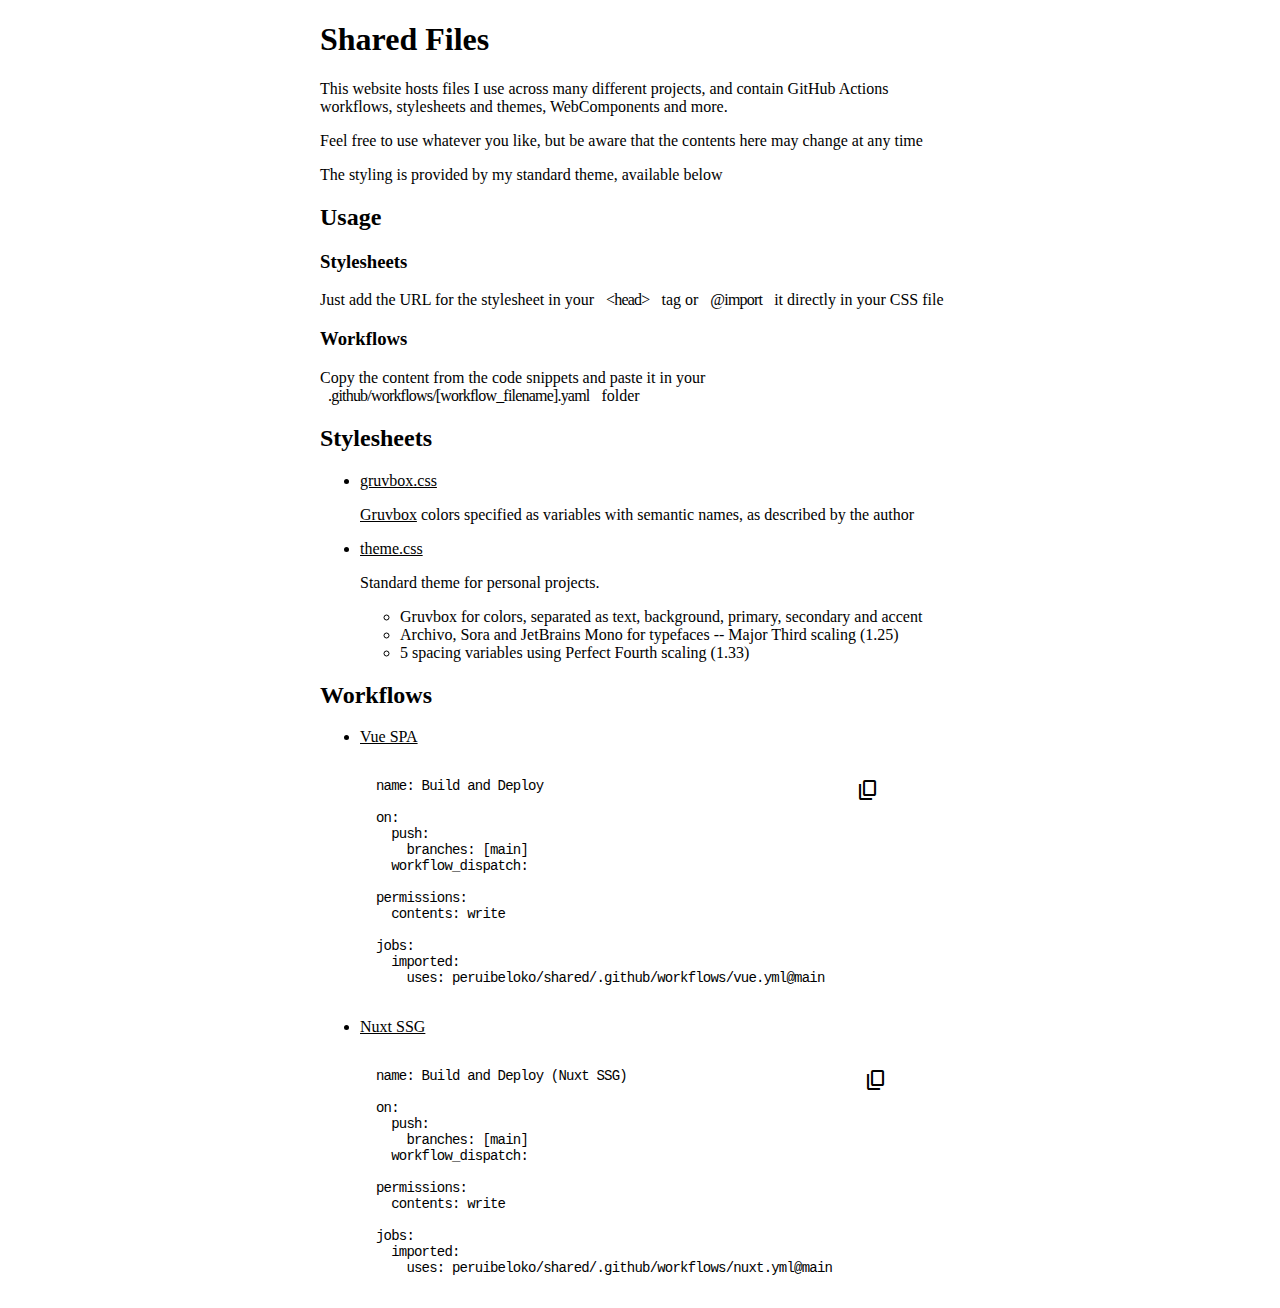
<file: index.html>
<!DOCTYPE html>
<html lang="en">
  <head>
    <meta charset="UTF-8" />
    <meta name="viewport" content="width=device-width, initial-scale=1.0" />
    <link rel="shortcut icon" href="https://raw.githubusercontent.com/vscode-icons/vscode-icons/master/icons/folder_type_shared.svg" type="image/x-icon">
    <link href="https://fonts.googleapis.com/css2?family=Material+Symbols+Outlined" rel="stylesheet" />
    <link rel="stylesheet" href="./index.css" />
    <script src="./components/CodeSnippet/CodeSnippet.js" defer type="module"></script>
    <title>Shared</title>
  </head>
  <body>
    <h1>Shared Files</h1>
    <p>This website hosts files I use across many different projects, and contain GitHub Actions workflows, stylesheets and themes, WebComponents and more.</p>
    <p>Feel free to use whatever you like, but be aware that the contents here may change at any time</p>
    <p>The styling is provided by my standard theme, available below</p>
    <section>
      <h2>Usage</h2>
      <section>
        <h3>Stylesheets</h3>
        <p>Just add the URL for the stylesheet in your <code>&lt;head&gt;</code> tag or <code>@import</code> it directly in your CSS file</p>
      </section>
      <section>
        <h3>Workflows</h3>
        <p>Copy the content from the code snippets and paste it in your <code>.github/workflows/[workflow_filename].yaml</code> folder</p>
      </section>
    </section>
    <section>
      <h2>Stylesheets</h2>
      <ul>
        <li>
          <a href="./styles/gruvbox.css" target="_blank">gruvbox.css</a>
          <p>
            <a href="https://github.com/morhetz/gruvbox" target="_blank">Gruvbox</a> colors specified as variables with semantic names,
            as described by the author
          </p>
        </li>
        <li>
          <a href="./styles/theme.css" target="_blank">theme.css</a>
          <p>
            Standard theme for personal projects.
            <ul>
              <li>Gruvbox for colors, separated as text, background, primary, secondary and accent</li>
              <li>Archivo, Sora and JetBrains Mono for typefaces -- Major Third scaling (1.25)</li>
              <li>5 spacing variables using Perfect Fourth scaling (1.33)</li>
            </ul>
          </p>
        </li>
      </ul>
    </section>
    <section>
      <h2>Workflows</h2>
      <ul>
        <li>
          <a href="./.github/workflows/vue.yml" target="_blank">Vue SPA</a>
          <code-snippet src="./usage/vue.yml" lang="yaml" />
        </li>
        <li>
          <a href="./.github/workflows/nuxt.yml" target="_blank">Nuxt SSG</a>
          <code-snippet src="./usage/nuxt.yml" lang="yaml" />
        </li>
      </ul>
    </section>
  </body>
</html>
</file>
<file: index.css>
@import url(https://carlinhos.dev.br/shared/styles/theme.css);

code-snippet {
  display: block;
  margin: 1rem 0;
  letter-spacing: -0.05rem;
  font-weight: 300;
  --background_color: var(--bg_s);
  --text_color: var(--color__text);
  --button_color: var(--color__accent);
  --font: var(--font__monospace);
}

* {
  background-color: var(--color__background);
  color: var(--color__text);
}

body {
  max-width: 40rem;
  margin: auto;
  font-family: var(--font__body);
  font-weight: 300;
}

code {
  font-family: var(--font__monospace);
  letter-spacing: -0.05rem;
  font-weight: 300;
  padding: 0 0.5rem;
  background-color: var(--bg_s);
  color: var(--color__accent);
  border-radius: 1rem;
}

a {
  color: var(--color__accent);
}

h1,
h2,
h3 {
  color: var(--color__primary);
  font-family: var(--font__heading);
  font-weight: 600;
}
</file>
